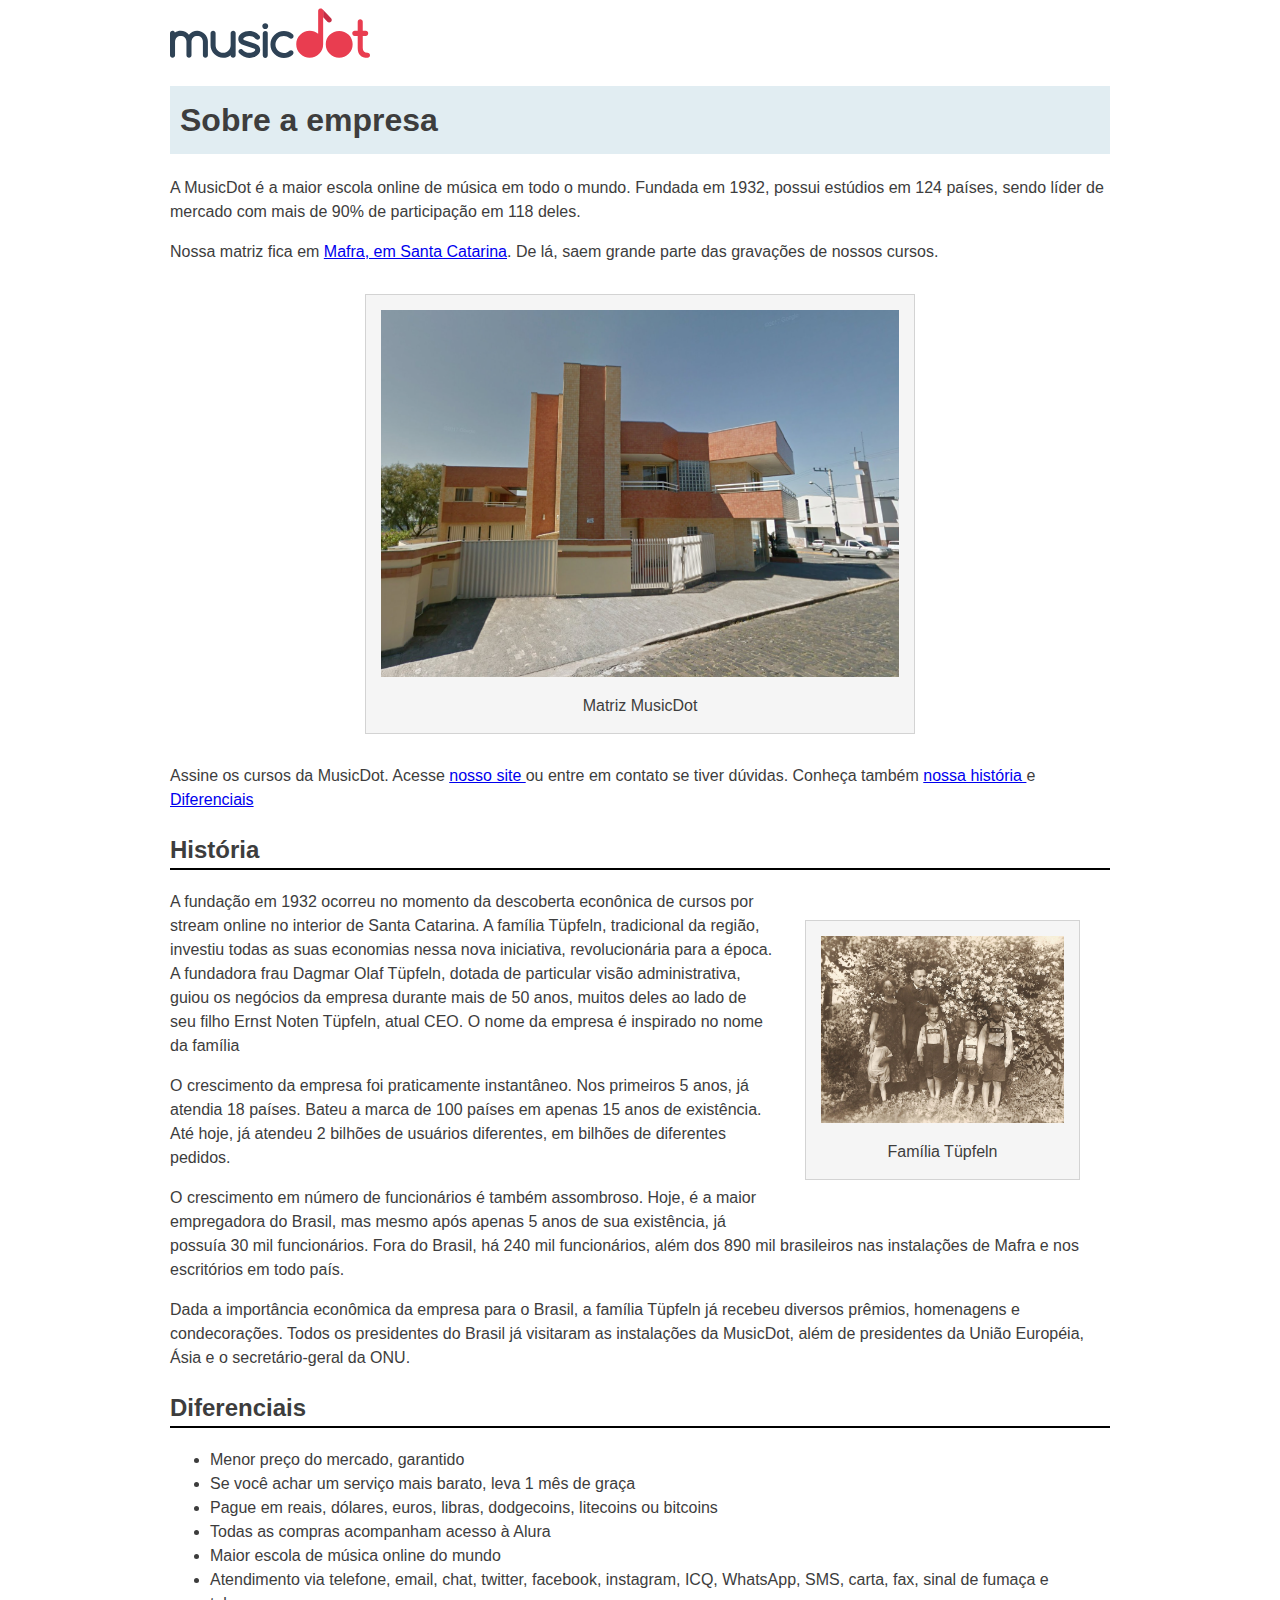
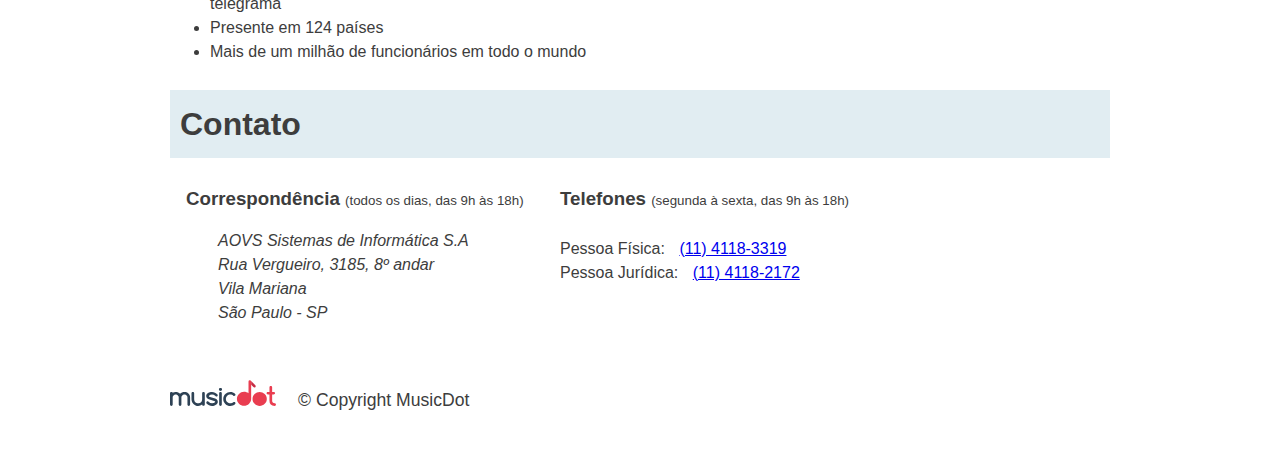
<file: sobre.html>
<!DOCTYPE html>
<html lang="pt-BR">
<head>
    <meta charset="UTF-8">
    <meta name="viewport" content="width=device-width">
    <title>MusicDot /Sobre a empresa</title>
    <link href="img/favicon.ico" rel="icon">
    <link rel="stylesheet" href="css/sobre.css">
    </head>
<body>
    
    <img src="img/logo.svg" alt="MusicDot">
    
    <h1 class="titulo"> Sobre a empresa </h1>

    <p>A MusicDot é a maior escola online de música em todo o mundo.
         Fundada em 1932, possui estúdios em 124 países, sendo líder de mercado com mais de 90% de
         participação em 118 deles.
        </p>

         <p>Nossa matriz fica em <a href="https://maps.google.com.br/?q=190,GabrielDequech,Mafra,SC">Mafra, em Santa Catarina</a>. De lá, saem grande parte das gravações de nossos cursos.
            </p>
    
        <figure class="matriz-musicdot">
       <img src="img/matriz-musicdot.png" alt="Matriz da musicdot">
       <figcaption> 
           Matriz MusicDot 
       </figcaption>
    </figure>
    <p>Assine os cursos da MusicDot. Acesse <a href="index.html"> nosso site </a> ou entre em contato
     se tiver dúvidas. Conheça também <a href="#historia"> nossa história </a> e <a href="#diferenca">Diferenciais</a>
    </p>

    <h2 id="historia" class="subtitulo"> História </h2>
    <figure class="familia-tupfeln">
        <img src="img/familia-tupfeln.jpg" alt="Foto da família tüpfeln">
        <figcaption>Família Tüpfeln</figcaption>
        </figure>
    <p>
      A fundação em 1932 ocorreu no momento da descoberta econônica de cursos por stream online no interior de Santa Catarina. A
       família Tüpfeln, tradicional da região, investiu todas as suas economias nessa nova iniciativa,
       revolucionária para a época. A fundadora frau Dagmar Olaf Tüpfeln, dotada de particular visão
       administrativa, guiou os negócios da empresa durante mais de 50 anos, muitos deles ao lado
       de seu filho Ernst Noten Tüpfeln, atual CEO. O nome da empresa é inspirado no nome da família
    </p>
    <p> 
        O crescimento da empresa foi praticamente instantâneo. Nos primeiros 5 anos, já atendia 18 países.
       Bateu a marca de 100 países em apenas 15 anos de existência. Até hoje, já atendeu 2 bilhões
       de usuários diferentes, em bilhões de diferentes pedidos.
    </p>
    <p>
        O crescimento em número de funcionários é também assombroso. Hoje, é a maior empregadora do
       Brasil, mas mesmo após apenas 5 anos de sua existência, já possuía 30 mil funcionários. Fora do
       Brasil, há 240 mil funcionários, além dos 890 mil brasileiros nas instalações de Mafra e
       nos escritórios em todo país.
    </p>
    <p>
        Dada a importância econômica da empresa para o Brasil, a família Tüpfeln já recebeu diversos prêmios,
       homenagens e condecorações. Todos os presidentes do Brasil já visitaram as instalações da MusicDot, além de presidentes da União Européia, Ásia e o secretário-geral da ONU.

    </p>
    <h2 id="diferenciais" class="subtitulo"> Diferenciais </h2>
    <ul>
            <li> Menor preço do mercado, garantido </li>
            <li> Se você achar um serviço mais barato, leva 1 mês de graça </li>
            <li> Pague em reais, dólares, euros, libras, dodgecoins, litecoins ou bitcoins </li>
            <li> Todas as compras acompanham acesso à Alura </li>
            <li> Maior escola de música online do mundo </li>
            <li> Atendimento via telefone, email, chat, twitter, facebook, instagram, ICQ, WhatsApp, SMS, carta, fax, sinal de fumaça e telegrama </li>
            <li> Presente em 124 países </li>
        <li> Mais de um milhão de funcionários em todo o mundo </li>
       </ul>
       <h2 class="titulo"> Contato </h2>
       <div class="contato__secao">
       <h3 class="contato__subtitulo"> Correspondência </h3>
    <small> (todos os dias, das 9h às 18h) </small>

    <address class="contato__info">
      AOVS Sistemas de Informática S.A
        <br>
        Rua Vergueiro, 3185, 8º andar
        <br>
        Vila Mariana
        <br>
        São Paulo - SP
    </address>
 </div>
 <div id="contato" class="contato__secao contato__secao--telefone">
    <h3 class="contato__subtitulo"> Telefones </h3>
    <small> (segunda à sexta, das 9h às 18h) </small>
    
    <dl class="contato__info"></dl>
      <div>
         <dt class="contato__info-titulo"> Pessoa Física: </dt>
         <dd class="contato__info-descricao"> <a href="tel://114118-3319"> (11) 4118-3319 </a> </dd>
        </div>
         
        <div>
         <dt class="contato__info-titulo"> Pessoa Jurídica: </dt>
          <dd class="contato__info-descricao"> <a href="tel://114118-2172"> (11) 4118-2172 </a> </dd>
         </div>      
      </dl>
    </div>

   
 
 <footer class="rodape">
    <img src="img/logo.svg" alt="Logo da musicdot" class="rodape__logo">
    <p class="rodape__copyright"> &copy; Copyright MusicDot </p>
  </footer>


</body>
</html>
</file>
<file: css/sobre.css>
body {
                    width: 80%;
                    max-width: 940px;
                    margin-left: auto;
                    margin-right: auto;
                 
                    font-size: 16px;
                    line-height: 1.5;
                    font-family: "Helvetica", "Lucida Grande", sans-serif;
                    color: #3D3D3D;
                  }
                 
                  .titulo {
                    padding: 10px;
                 
                    font-size: 32px;
                 
                    background-color: #E1EDF2;
                  }
                 
                  .subtitulo {
                    border-bottom: 2px solid black;
                  }
                 
                  figure {
                    max-width: 100%;
                    box-sizing: border-box;
                    margin: 30px;
                    padding: 15px;
                 
                    text-align: center;
                 
                    background-color: whitesmoke;
                    border: 1px solid lightgrey;
                  }
                 
                  figcaption {
                    margin-top: 10px;
                  }
                 
                  .matriz-musicdot {
                    width: 550px;
                    margin-left: auto;
                    margin-right: auto;
                  }
                 
                  .familia-tupfeln {
                    width: 275px;
                    float: right;
                  }
                 
                  figure img {
                    width: 100%;
                  }
                 
                  .contato__subtitulo {
                    display: inline;
                  }
                 
                  .contato__secao {
                    display: inline-block;
                    vertical-align: top;
                    margin-left: 16px;
                  }
                 
                  .contato__secao--telefone {
                    margin-left: 32px;
                  }
                 
                  .contato__info {
                    margin: 16px 0 24px;
                    padding-left: 32px;
                  }
                 
                  .contato__info-titulo,
                  .contato__info-descricao {
                    display: inline;
                  }
                 
                  .contato__info-descricao {
                    margin-left: 10px;
                  }
                 
                  .rodape {
                    padding: 1.75em 0;
                 
                    font-size: 1.1rem;
                  }
                 
                  .rodape__logo {
                    width: 6em;
                  }
                 
                  .rodape__copyright {
                    display: inline;
                    margin-left: 1em;
                  }
                 
                 @media (max-width: 850px) {
                 
                  .contato__secao {
                     display: block;
                     margin-left: 1em;
                   }
                 
                 }
                 @media (max-width: 622px) {
                 
                  .familia-tupfeln {
                    float: none;
                    margin: 0 auto;
                  }
                 
                 }
                 
                 @media (max-width: 446px) {
                 
                 .contato__subtitulo {
                    display: block;
                     margin-bottom: 0;
                  }
                 
                   .contato__info {
                     padding-left: 5px;
                    
                     font-size: .92em;
                 
                     border-left: 2px solid lightgray;
                  }
                 
                   .rodape {
                     font-size: .92em;
                   }
                 
                 }
                 
                 @media (max-width: 342px) {
                 
                   .contato__info-descricao {
                     display: block;
                     margin-left: 1em;
                   }
                 
                 }
</file>
